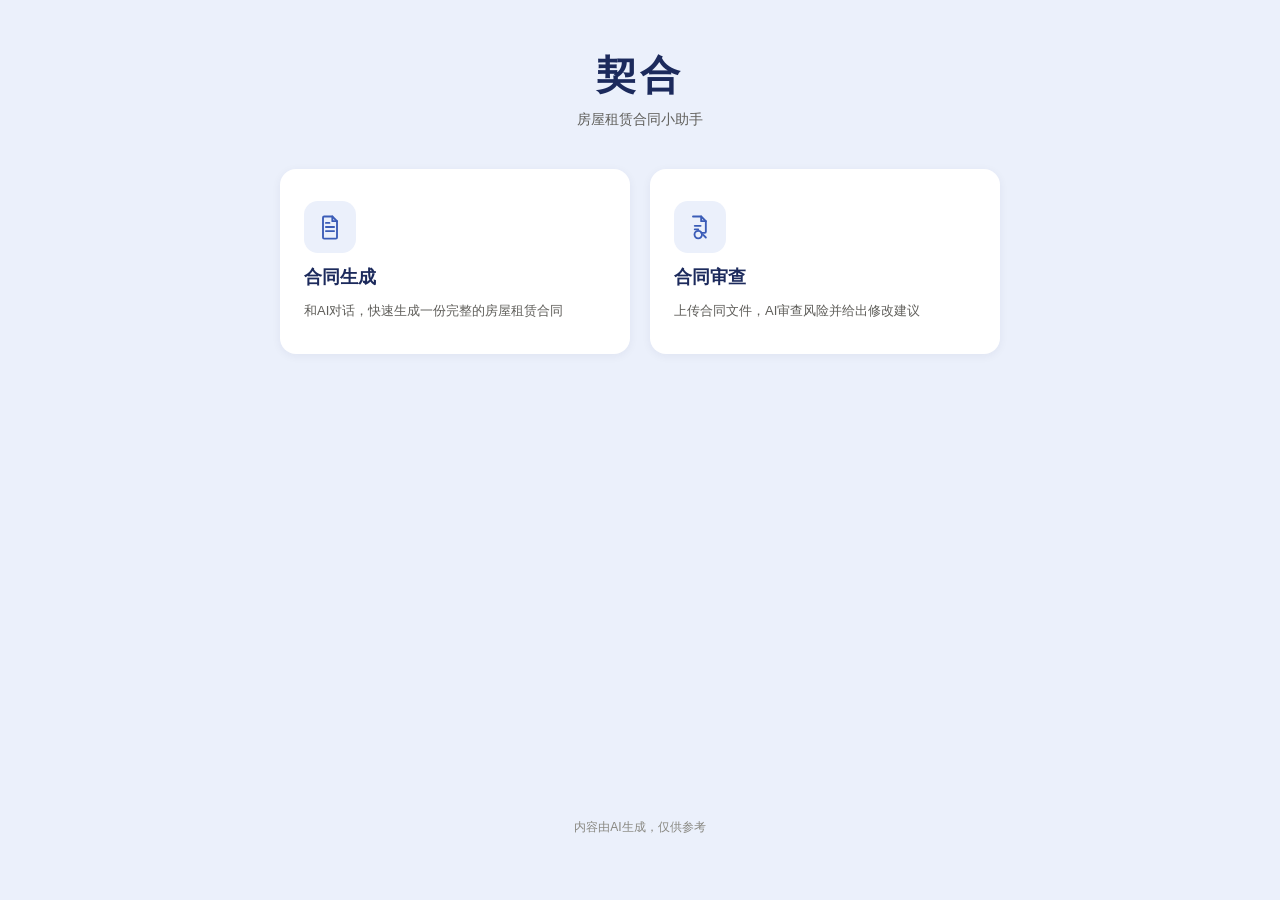
<file: web-app/index.html>
<!DOCTYPE html>
<html lang="zh-CN">
<head>
<meta charset="UTF-8">
<meta name="viewport" content="width=device-width, initial-scale=1.0">
<title>契合</title>
<link rel="stylesheet" href="css/style.css">
</head>
<body>
  <div class="page home-page">
    <header class="home-header">
      <h1 class="app-title">契合</h1>
      <p class="app-subtitle">房屋租赁合同小助手</p>
    </header>

    <main class="home-cards">
      <a class="feature-card" href="pages/generate.html">
        <div class="feature-icon-wrap">
          <svg viewBox="0 0 24 24" width="28" height="28" fill="none" stroke="#3B5CB7" stroke-width="1.6" stroke-linecap="round" stroke-linejoin="round">
            <path d="M7 3h7l4 4v14a1 1 0 0 1-1 1H7a1 1 0 0 1-1-1V4a1 1 0 0 1 1-1z"/>
            <path d="M14 3v4h4"/>
            <path d="M8.5 12h7"/>
            <path d="M8.5 15.5h7"/>
            <path d="M8.5 8.5h3"/>
          </svg>
        </div>
        <h2 class="feature-title">合同生成</h2>
        <p class="feature-desc">和AI对话，快速生成一份完整的房屋租赁合同</p>
      </a>

      <a class="feature-card" href="pages/review.html">
        <div class="feature-icon-wrap">
          <svg viewBox="0 0 24 24" width="28" height="28" fill="none" stroke="#3B5CB7" stroke-width="1.6" stroke-linecap="round" stroke-linejoin="round">
            <path d="M6 3h7l4 4v9a1 1 0 0 1-1 1h-3"/>
            <path d="M13 3v4h4"/>
            <path d="M7.5 11h5"/>
            <path d="M7.5 14h3"/>
            <circle cx="10.5" cy="18.5" r="3.2"/>
            <path d="M17 21l-2.2-2.2"/>
          </svg>
        </div>
        <h2 class="feature-title">合同审查</h2>
        <p class="feature-desc">上传合同文件，AI审查风险并给出修改建议</p>
      </a>
    </main>

    <footer class="disclaimer">内容由AI生成，仅供参考</footer>
  </div>
</body>
</html>
</file>
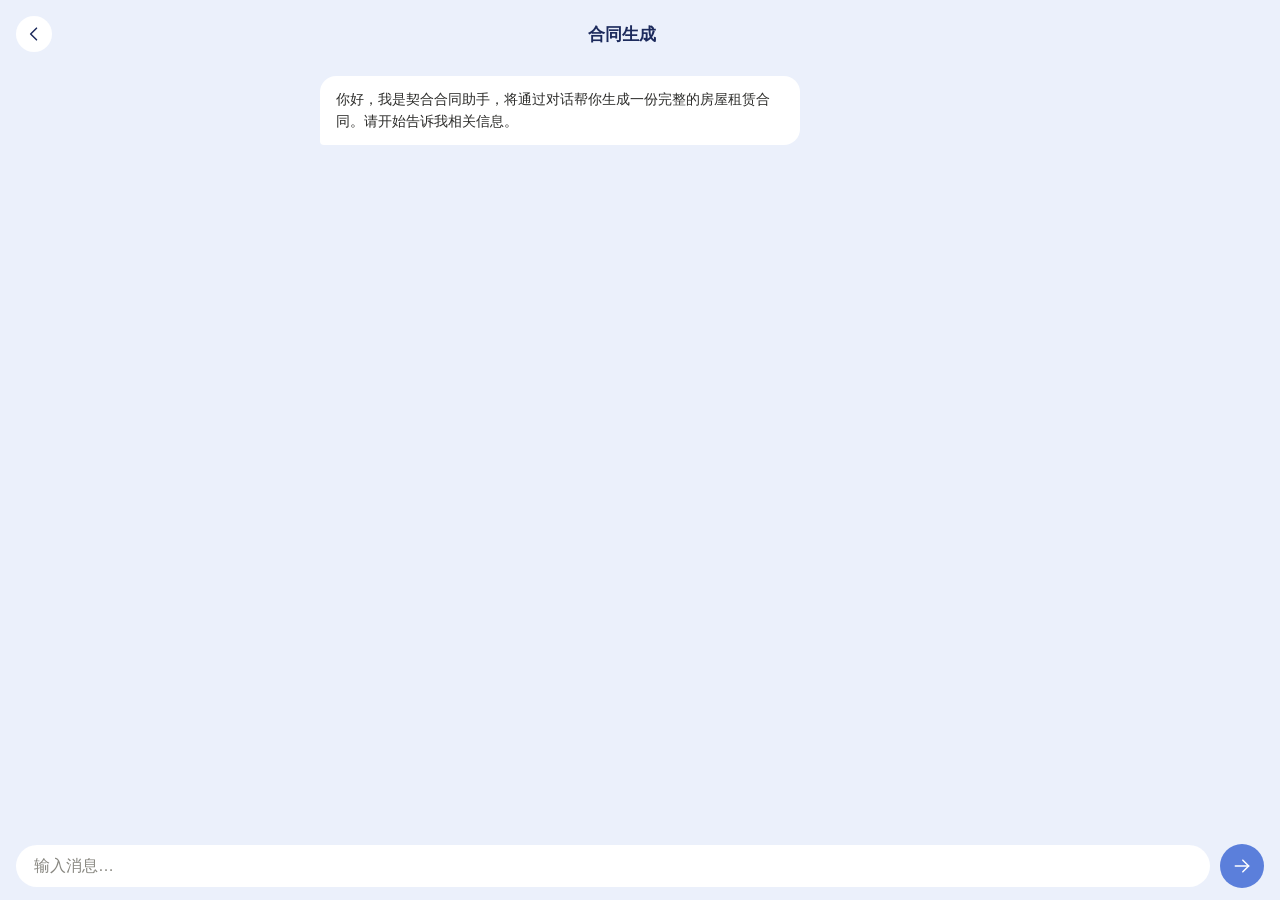
<file: web-app/pages/generate.html>
<!DOCTYPE html>
<html lang="zh-CN">
<head>
<meta charset="UTF-8">
<meta name="viewport" content="width=device-width, initial-scale=1.0">
<title>合同生成 - 契合</title>
<link rel="stylesheet" href="../css/style.css">
</head>
<body>
  <div class="page chat-page">
    <nav class="top-nav">
      <a href="../index.html" class="nav-back" aria-label="返回">
        <svg viewBox="0 0 24 24" width="20" height="20" fill="none" stroke="#1C2A5C" stroke-width="1.8" stroke-linecap="round" stroke-linejoin="round">
          <path d="M15 5l-7 7 7 7"/>
        </svg>
      </a>
      <h1 class="nav-title">合同生成</h1>
      <div class="nav-progress" id="progress-indicator"></div>
    </nav>

    <div class="chat-scroll" id="chat-scroll">
      <div class="chat-messages" id="chat-messages"></div>
    </div>

    <div class="error-banner" id="error-banner" hidden></div>

    <div class="chat-input-bar">
      <input type="text" id="text-input" class="text-input" placeholder="输入消息…" autocomplete="off">
      <button class="icon-btn send-btn" id="send-btn" aria-label="发送">
        <svg viewBox="0 0 24 24" width="20" height="20" fill="none" stroke="#FFFFFF" stroke-width="1.8" stroke-linecap="round" stroke-linejoin="round">
          <path d="M4 12h16"/>
          <path d="M13 5l7 7-7 7"/>
        </svg>
      </button>
    </div>
  </div>

  <script src="../js/state.js"></script>
  <script src="../js/api.js"></script>
  <script src="../js/ui.js"></script>
  <script src="../js/interaction.js"></script>
</body>
</html>
</file>
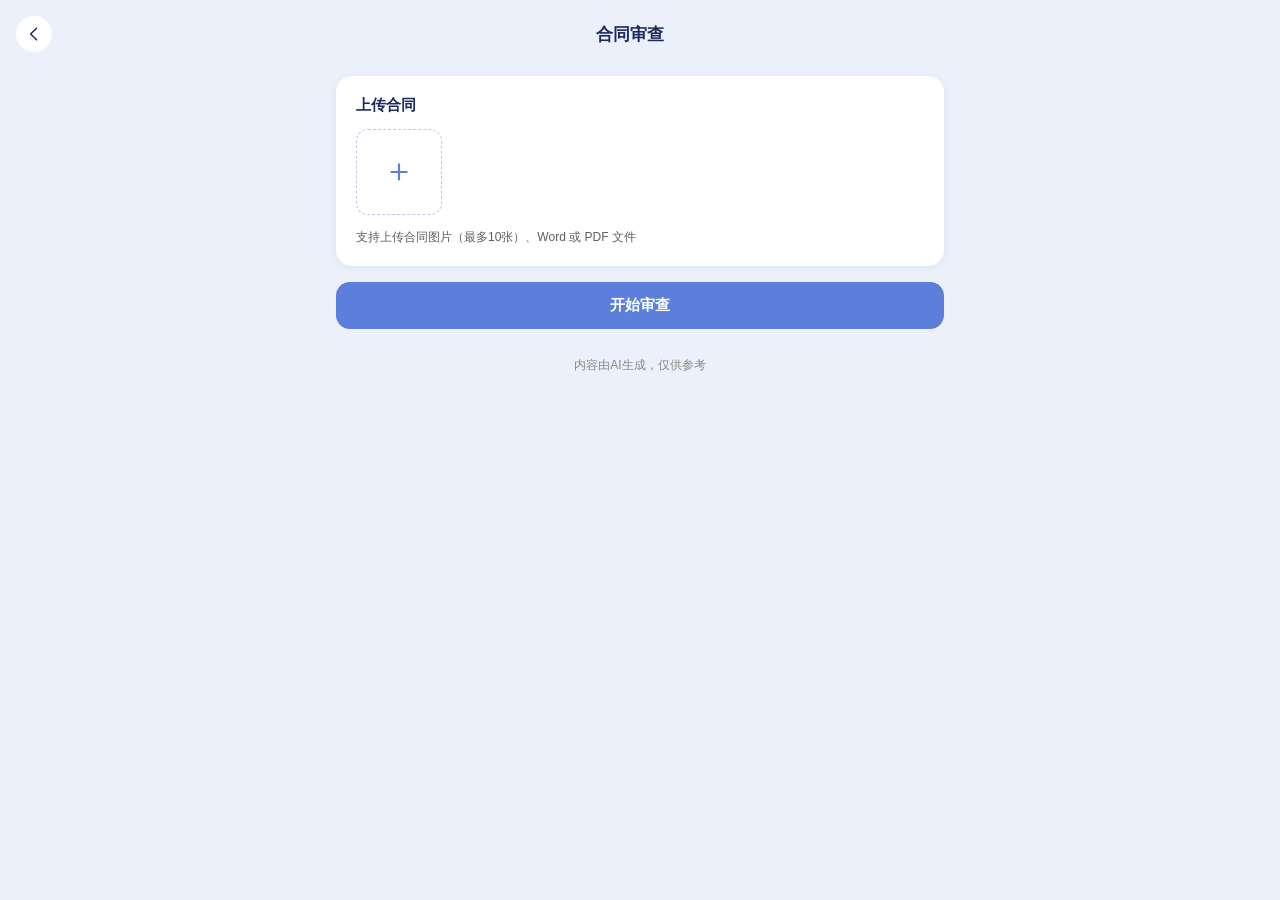
<file: web-app/pages/review.html>
<!DOCTYPE html>
<html lang="zh-CN">
<head>
<meta charset="UTF-8">
<meta name="viewport" content="width=device-width, initial-scale=1.0">
<title>合同审查 - 契合</title>
<link rel="stylesheet" href="../css/style.css">
</head>
<body>
  <div class="page review-page">
    <nav class="top-nav">
      <a href="../index.html" class="nav-back" aria-label="返回">
        <svg viewBox="0 0 24 24" width="20" height="20" fill="none" stroke="#1C2A5C" stroke-width="1.8" stroke-linecap="round" stroke-linejoin="round">
          <path d="M15 5l-7 7 7 7"/>
        </svg>
      </a>
      <h1 class="nav-title">合同审查</h1>
      <div style="width:20px"></div>
    </nav>

    <div class="review-scroll">
      <section class="card upload-card" id="upload-section">
        <h2 class="card-title">上传合同</h2>
        <div class="upload-grid" id="upload-grid">
          <button class="upload-add-tile" id="upload-add-btn" type="button" aria-label="添加文件">
            <svg viewBox="0 0 24 24" width="26" height="26" fill="none" stroke="#5B7FDB" stroke-width="2" stroke-linecap="round">
              <path d="M12 5v14"/>
              <path d="M5 12h14"/>
            </svg>
          </button>
        </div>
        <input type="file" id="file-input" accept="image/*,.doc,.docx,.pdf" multiple hidden>
        <p class="upload-hint" id="upload-hint">支持上传合同图片（最多10张）、Word 或 PDF 文件</p>
      </section>

      <div class="error-banner" id="error-banner" hidden></div>

      <button class="primary-btn full-width" id="start-review-btn" type="button">开始审查</button>
      <p class="disclaimer">内容由AI生成，仅供参考</p>

      <section class="review-result" id="review-result" hidden></section>
    </div>
  </div>

  <script src="../js/state.js"></script>
  <script src="../js/api.js"></script>
  <script src="../js/ui.js"></script>
  <script src="../js/interaction.js"></script>
</body>
</html>
</file>
<file: web-app/css/style.css>
:root {
  --color-bg: #EBF0FB;
  --color-card: #FFFFFF;
  --color-primary: #5B7FDB;
  --color-primary-dark: #3B5CB7;
  --color-title: #1C2A5C;
  --color-text: #2C2C2A;
  --color-secondary-text: #5F5E5A;
  --color-placeholder: #888780;
  --radius-card: 16px;

  --color-risk-red-bg: #FDEAEA;
  --color-risk-red-text: #B3261E;
  --color-risk-red-border: #E8B4B4;
  --color-risk-yellow-bg: #FFF8E1;
  --color-risk-yellow-text: #B06D00;
  --color-risk-yellow-border: #E8D5A0;
  --color-risk-green-bg: #E6F4EA;
  --color-risk-green-text: #256029;
  --color-risk-green-border: #B4D4BA;
}

* {
  box-sizing: border-box;
}

body {
  margin: 0;
  font-family: -apple-system, BlinkMacSystemFont, "PingFang SC", "Microsoft YaHei",
    "Noto Sans CJK SC", "Helvetica Neue", Arial, sans-serif;
  background: var(--color-bg);
  color: var(--color-text);
}

a {
  text-decoration: none;
  color: inherit;
}

button {
  font-family: inherit;
  cursor: pointer;
}

.page {
  min-height: 100vh;
  display: flex;
  flex-direction: column;
}

.disclaimer {
  text-align: center;
  color: var(--color-placeholder);
  font-size: 12px;
  padding: 16px 0;
}

/* ---------------- Home page ---------------- */

.home-page {
  align-items: center;
  padding: 48px 20px;
}

.home-header {
  text-align: center;
  margin-bottom: 40px;
}

.app-title {
  color: var(--color-title);
  font-size: 40px;
  font-weight: 700;
  margin: 0;
  letter-spacing: 4px;
}

.app-subtitle {
  color: var(--color-secondary-text);
  margin: 8px 0 0;
  font-size: 14px;
}

.home-cards {
  display: flex;
  gap: 20px;
  width: 100%;
  max-width: 720px;
  flex: 1;
  align-items: flex-start;
  flex-wrap: wrap;
  justify-content: center;
}

.feature-card {
  background: var(--color-card);
  border-radius: var(--radius-card);
  padding: 32px 24px;
  flex: 1;
  min-width: 240px;
  display: flex;
  flex-direction: column;
  align-items: flex-start;
  gap: 12px;
  box-shadow: 0 2px 10px rgba(28, 42, 92, 0.06);
  transition: transform 0.15s ease, box-shadow 0.15s ease;
}

.feature-card:hover {
  transform: translateY(-2px);
  box-shadow: 0 6px 18px rgba(28, 42, 92, 0.12);
}

.feature-icon-wrap {
  width: 52px;
  height: 52px;
  border-radius: 14px;
  background: var(--color-bg);
  display: flex;
  align-items: center;
  justify-content: center;
}

.feature-title {
  color: var(--color-title);
  font-size: 18px;
  margin: 0;
}

.feature-desc {
  color: var(--color-secondary-text);
  font-size: 13px;
  line-height: 1.6;
  margin: 0;
}

/* ---------------- Top nav (shared) ---------------- */

.top-nav {
  display: flex;
  align-items: center;
  padding: 16px 16px;
  gap: 12px;
  background: var(--color-bg);
  position: sticky;
  top: 0;
  z-index: 10;
}

.nav-back {
  width: 36px;
  height: 36px;
  display: flex;
  align-items: center;
  justify-content: center;
  border-radius: 50%;
  background: var(--color-card);
  flex-shrink: 0;
}

.nav-title {
  flex: 1;
  text-align: center;
  color: var(--color-title);
  font-size: 17px;
  margin: 0;
  margin-right: 36px;
}

.nav-progress {
  color: var(--color-primary-dark);
  font-size: 13px;
  font-weight: 600;
  min-width: 36px;
  text-align: right;
}

/* ---------------- Chat page ---------------- */

.chat-page {
  height: 100vh;
}

.chat-scroll {
  flex: 1;
  overflow-y: auto;
  padding: 8px 16px;
}

.chat-messages {
  display: flex;
  flex-direction: column;
  gap: 12px;
  max-width: 640px;
  margin: 0 auto;
  padding-bottom: 16px;
}

.msg-row {
  display: flex;
  width: 100%;
}

.msg-row-user {
  justify-content: flex-end;
}

.msg-row-ai {
  justify-content: flex-start;
}

.bubble {
  max-width: 75%;
  padding: 12px 16px;
  border-radius: 16px;
  font-size: 14px;
  line-height: 1.6;
  white-space: pre-wrap;
  word-break: break-word;
}

.bubble-user {
  background: #DBE7FB;
  color: var(--color-text);
  border-bottom-right-radius: 4px;
  box-shadow: 0 1px 6px rgba(28, 42, 92, 0.06);
}

.bubble-ai {
  background: var(--color-card);
  color: var(--color-text);
  border-bottom-left-radius: 4px;
}

/* ---------------- 合同卡片 ---------------- */

.contract-card {
  max-width: 85%;
  background: var(--color-card);
  border: 1px solid #D8DFF0;
  border-radius: var(--radius-card);
  padding: 18px;
  display: flex;
  flex-direction: column;
  gap: 12px;
}

.contract-card-header {
  display: flex;
  gap: 12px;
  align-items: center;
}

.contract-card-icon {
  width: 44px;
  height: 44px;
  border-radius: 12px;
  background: var(--color-bg);
  display: flex;
  align-items: center;
  justify-content: center;
  flex-shrink: 0;
}

.contract-card-name {
  color: var(--color-title);
  font-weight: 600;
  font-size: 14px;
}

.contract-card-summary {
  color: var(--color-secondary-text);
  font-size: 12px;
  margin-top: 2px;
}

.contract-info-summary {
  display: flex;
  flex-wrap: wrap;
  gap: 6px;
}

.info-tag {
  display: inline-block;
  background: var(--color-bg);
  color: var(--color-primary-dark);
  font-size: 11px;
  padding: 4px 8px;
  border-radius: 6px;
  line-height: 1.4;
}

.contract-card-preview {
  background: var(--color-bg);
  border-radius: 10px;
  padding: 12px;
  max-height: 220px;
  overflow-y: auto;
  font-size: 12px;
  line-height: 1.7;
  color: var(--color-text);
  white-space: pre-wrap;
  font-family: inherit;
  margin: 0;
}

.contract-disclaimer {
  margin: 0;
  font-size: 11px;
  color: var(--color-placeholder);
  line-height: 1.5;
}

/* ---------------- 输入栏 ---------------- */

.chat-input-bar {
  display: flex;
  align-items: center;
  gap: 10px;
  padding: 12px 16px calc(12px + env(safe-area-inset-bottom));
  background: var(--color-bg);
}

.text-input {
  flex: 1;
  border: none;
  border-radius: 24px;
  padding: 12px 18px;
  font-size: 16px;
  background: var(--color-card);
  color: var(--color-text);
  outline: none;
}

.text-input::placeholder {
  color: var(--color-placeholder);
}

.icon-btn {
  width: 44px;
  height: 44px;
  border-radius: 50%;
  border: none;
  display: flex;
  align-items: center;
  justify-content: center;
  flex-shrink: 0;
}

.send-btn {
  background: var(--color-primary);
}

.send-btn:disabled {
  opacity: 0.6;
  cursor: default;
}

.error-banner {
  max-width: 640px;
  margin: 0 auto 8px;
  background: var(--color-risk-red-bg);
  color: var(--color-risk-red-text);
  padding: 10px 16px;
  border-radius: 10px;
  font-size: 13px;
}

/* ---------------- Review page ---------------- */

.review-page {
  height: 100vh;
}

.review-scroll {
  flex: 1;
  overflow-y: auto;
  padding: 8px 16px 32px;
  max-width: 640px;
  margin: 0 auto;
  width: 100%;
}

.card {
  background: var(--color-card);
  border-radius: var(--radius-card);
  padding: 20px;
  margin-bottom: 16px;
  box-shadow: 0 2px 10px rgba(28, 42, 92, 0.06);
}

.card-title {
  color: var(--color-title);
  font-size: 15px;
  margin: 0 0 14px;
}

.upload-grid {
  display: grid;
  grid-template-columns: repeat(auto-fill, minmax(84px, 1fr));
  gap: 10px;
}

.upload-tile,
.upload-add-tile {
  position: relative;
  aspect-ratio: 1 / 1;
  border-radius: 12px;
  overflow: hidden;
  background: var(--color-bg);
  display: flex;
  align-items: center;
  justify-content: center;
}

.upload-add-tile {
  border: 1.5px dashed #BCC7E8;
  background: transparent;
}

.upload-tile img {
  width: 100%;
  height: 100%;
  object-fit: cover;
}

.upload-tile-doc {
  display: flex;
  flex-direction: column;
  align-items: center;
  gap: 6px;
  padding: 6px;
  text-align: center;
}

.upload-tile-doc span {
  font-size: 10px;
  color: var(--color-secondary-text);
  word-break: break-all;
  line-height: 1.3;
}

.upload-tile-remove {
  position: absolute;
  top: 4px;
  right: 4px;
  width: 20px;
  height: 20px;
  border-radius: 50%;
  border: none;
  background: rgba(28, 42, 92, 0.65);
  color: #FFFFFF;
  font-size: 13px;
  line-height: 1;
  display: flex;
  align-items: center;
  justify-content: center;
}

.upload-hint {
  color: var(--color-secondary-text);
  font-size: 12px;
  margin: 14px 0 0;
}

.primary-btn {
  background: var(--color-primary);
  color: #FFFFFF;
  border: none;
  border-radius: 14px;
  padding: 14px;
  font-size: 15px;
  font-weight: 600;
}

.primary-btn:disabled {
  opacity: 0.6;
  cursor: default;
}

.full-width {
  width: 100%;
}

/* ---------------- Review result ---------------- */

.risk-banner {
  border-radius: var(--radius-card);
  padding: 18px 20px;
  font-size: 16px;
  font-weight: 700;
  margin-bottom: 16px;
  text-align: center;
}

.risk-banner.risk-red {
  background: var(--color-risk-red-bg);
  color: var(--color-risk-red-text);
}

.risk-banner.risk-yellow {
  background: var(--color-risk-yellow-bg);
  color: var(--color-risk-yellow-text);
}

.risk-banner.risk-green {
  background: var(--color-risk-green-bg);
  color: var(--color-risk-green-text);
}

.empty-issues {
  text-align: center;
  color: var(--color-secondary-text);
  font-size: 14px;
}

/* 风险条目卡片 */
.issue-card {
  border-left: 4px solid var(--color-primary);
}

.issue-card.risk-red {
  border-left-color: var(--color-risk-red-text);
}

.issue-card.risk-yellow {
  border-left-color: var(--color-risk-yellow-text);
}

.issue-card.risk-green {
  border-left-color: var(--color-risk-green-text);
}

/* 风险条目头部 */
.issue-header {
  display: flex;
  flex-wrap: wrap;
  gap: 8px;
  align-items: center;
  margin-bottom: 10px;
}

.issue-level-tag {
  display: inline-block;
  font-size: 12px;
  font-weight: 700;
  padding: 3px 10px;
  border-radius: 999px;
}

.issue-level-tag.risk-red {
  background: var(--color-risk-red-bg);
  color: var(--color-risk-red-text);
}

.issue-level-tag.risk-yellow {
  background: var(--color-risk-yellow-bg);
  color: var(--color-risk-yellow-text);
}

.issue-level-tag.risk-green {
  background: var(--color-risk-green-bg);
  color: var(--color-risk-green-text);
}

.issue-code-tag {
  display: inline-block;
  background: var(--color-bg);
  color: var(--color-secondary-text);
  font-size: 11px;
  padding: 3px 8px;
  border-radius: 999px;
  font-family: monospace;
}

.issue-target-tag {
  display: inline-block;
  color: var(--color-primary-dark);
  font-size: 11px;
  font-weight: 600;
}

.issue-original {
  background: var(--color-bg);
  padding: 10px 12px;
  border-radius: 8px;
  font-size: 13px;
  color: var(--color-secondary-text);
  margin-bottom: 10px;
  font-style: italic;
}

.issue-problem,
.issue-law {
  font-size: 13px;
  line-height: 1.7;
  margin: 0 0 8px;
  color: var(--color-text);
}

.issue-suggestion {
  background: var(--color-bg);
  border-radius: 10px;
  padding: 12px;
  margin-top: 8px;
}

.issue-suggestion-label {
  font-size: 11px;
  font-weight: 700;
  color: var(--color-primary-dark);
  text-transform: uppercase;
  letter-spacing: 0.5px;
  margin-bottom: 6px;
}

.issue-suggestion p {
  margin: 0 0 10px;
  font-size: 13px;
  line-height: 1.7;
  color: var(--color-title);
}

.copy-btn {
  border: 1px solid var(--color-primary);
  background: transparent;
  color: var(--color-primary-dark);
  border-radius: 8px;
  padding: 6px 12px;
  font-size: 12px;
}
</file>
